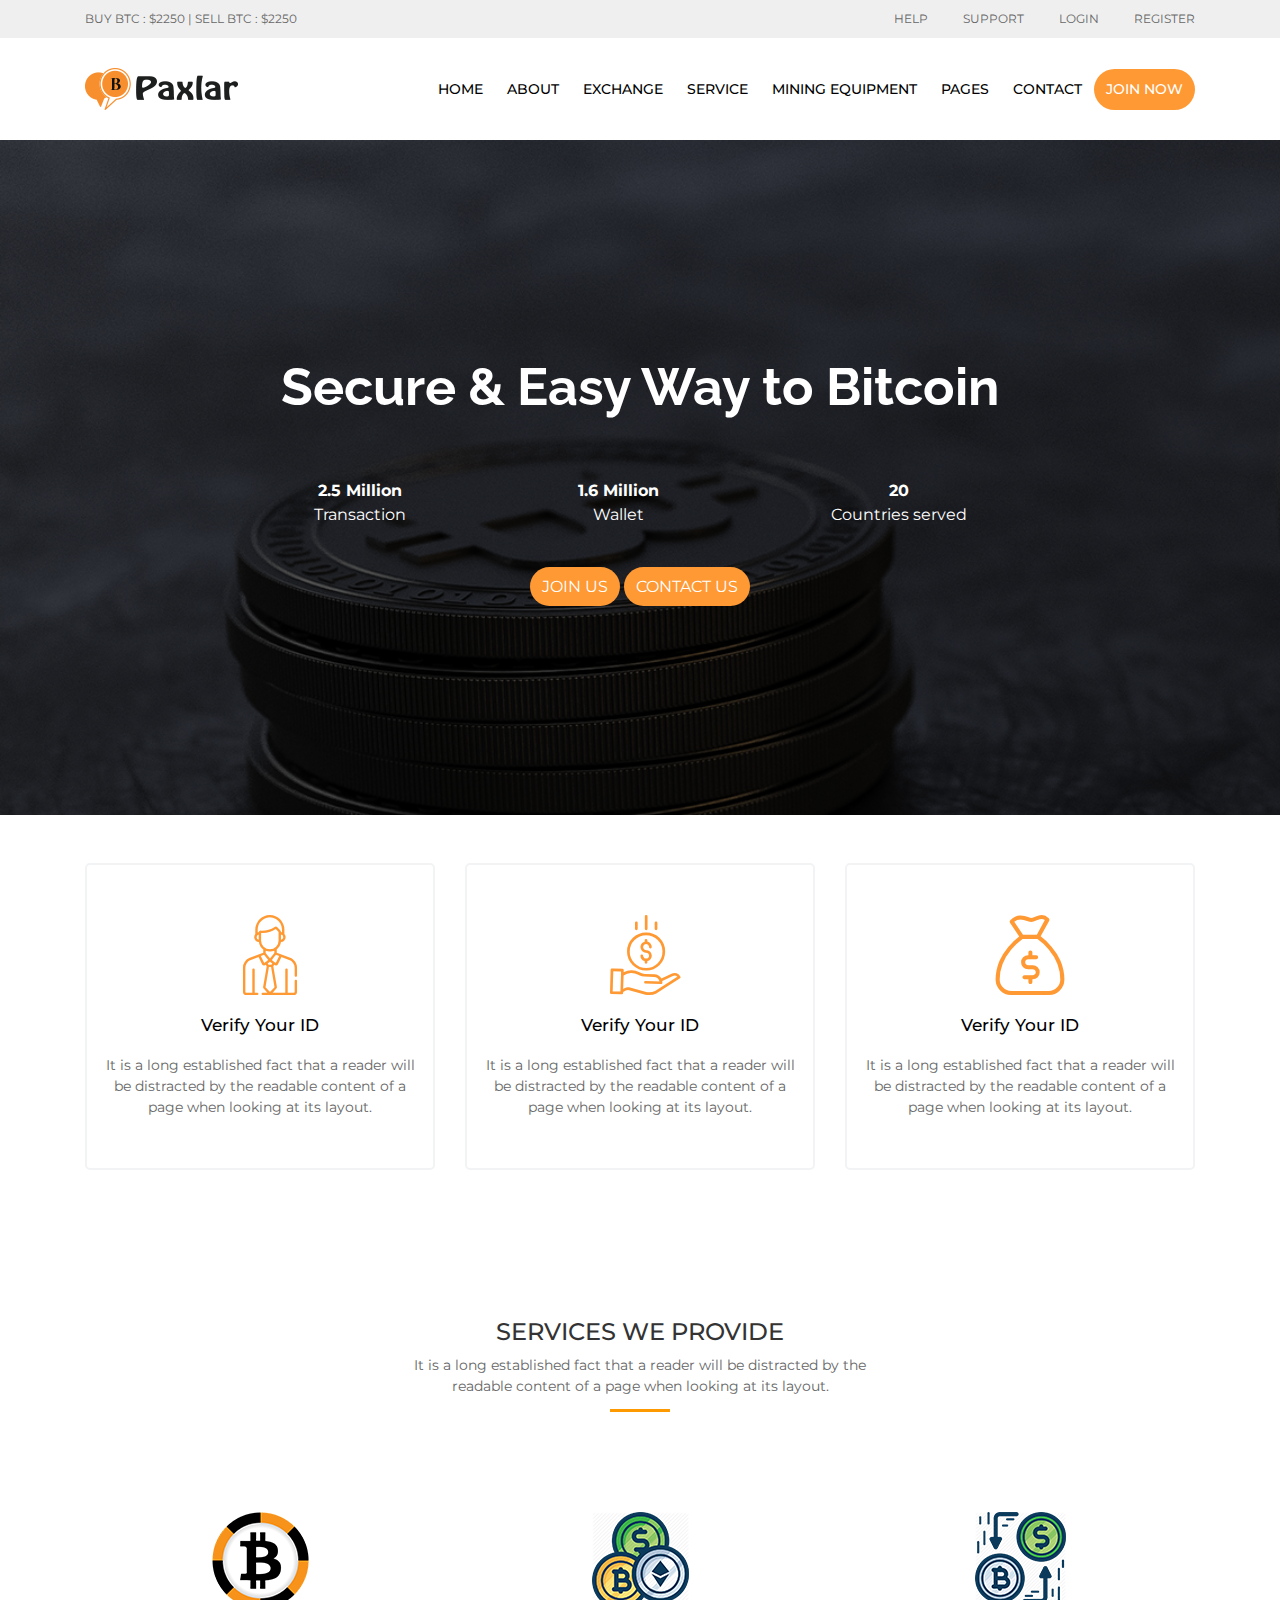
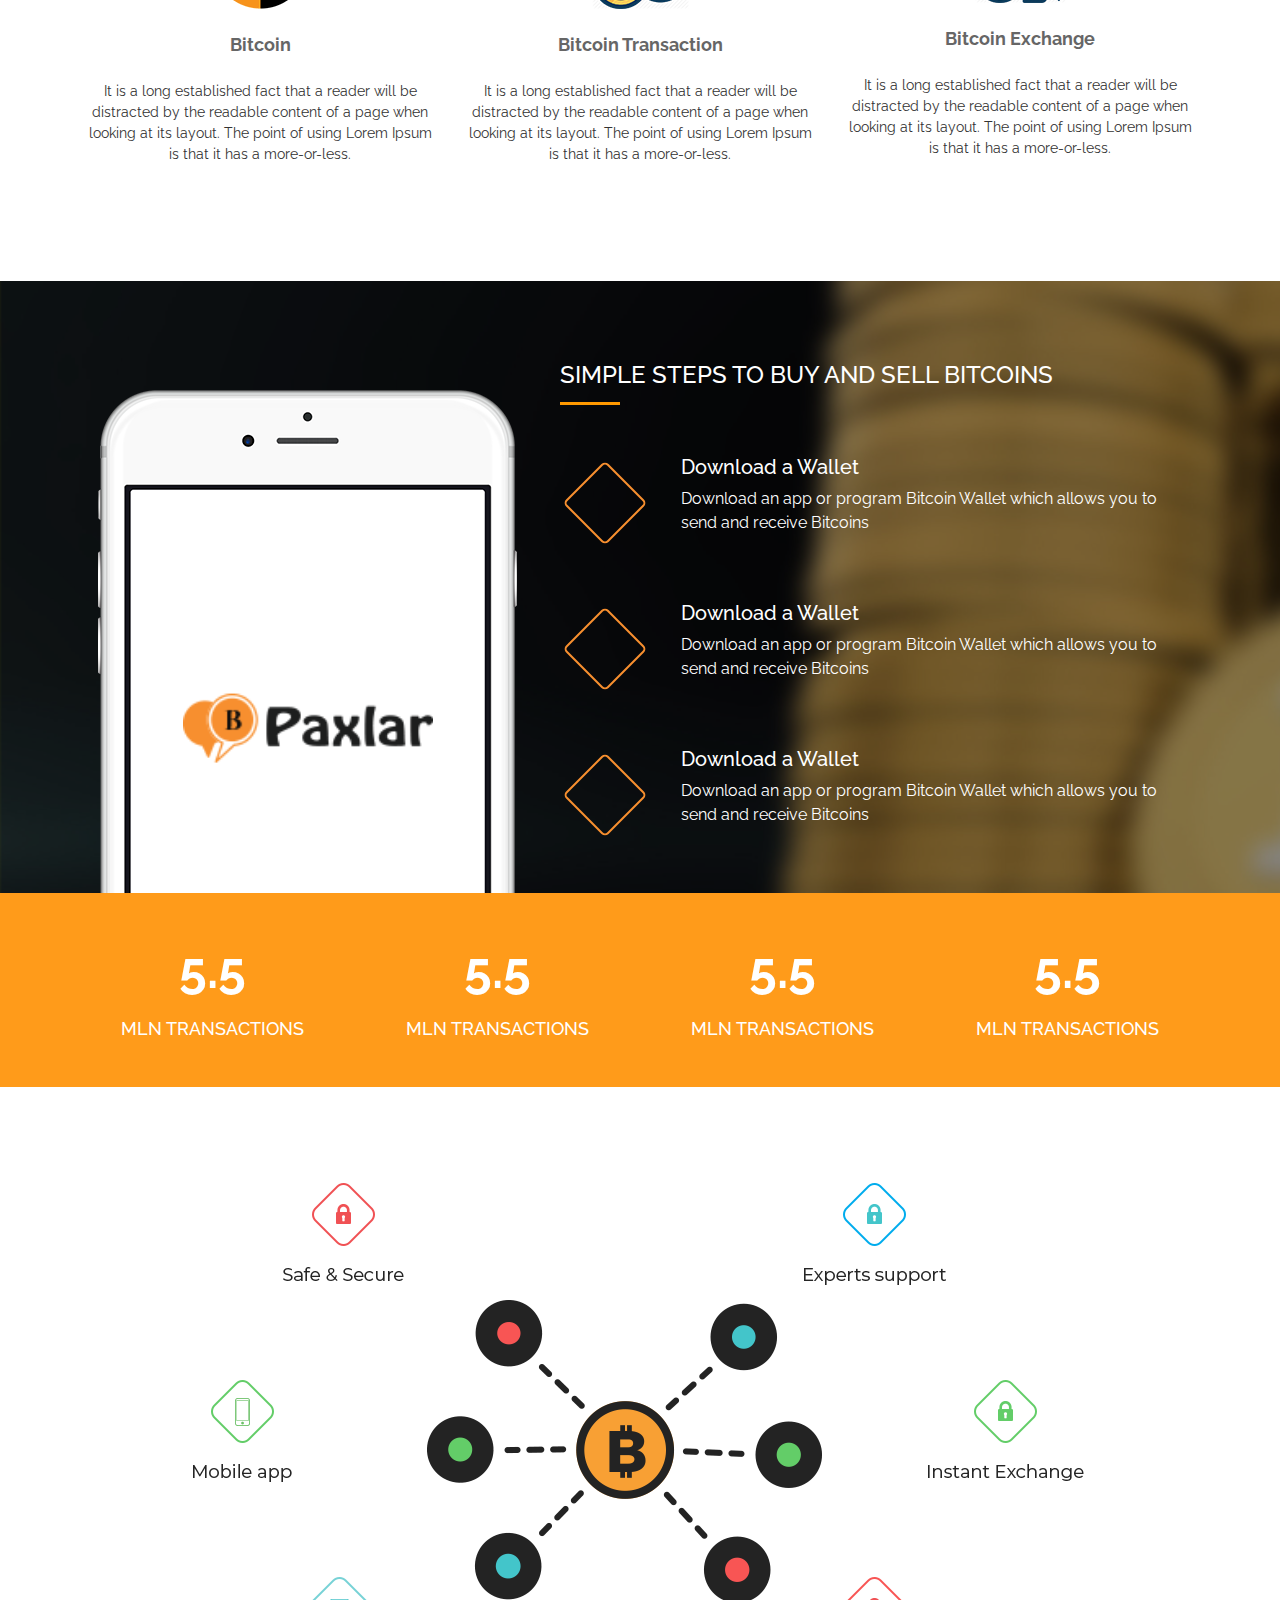
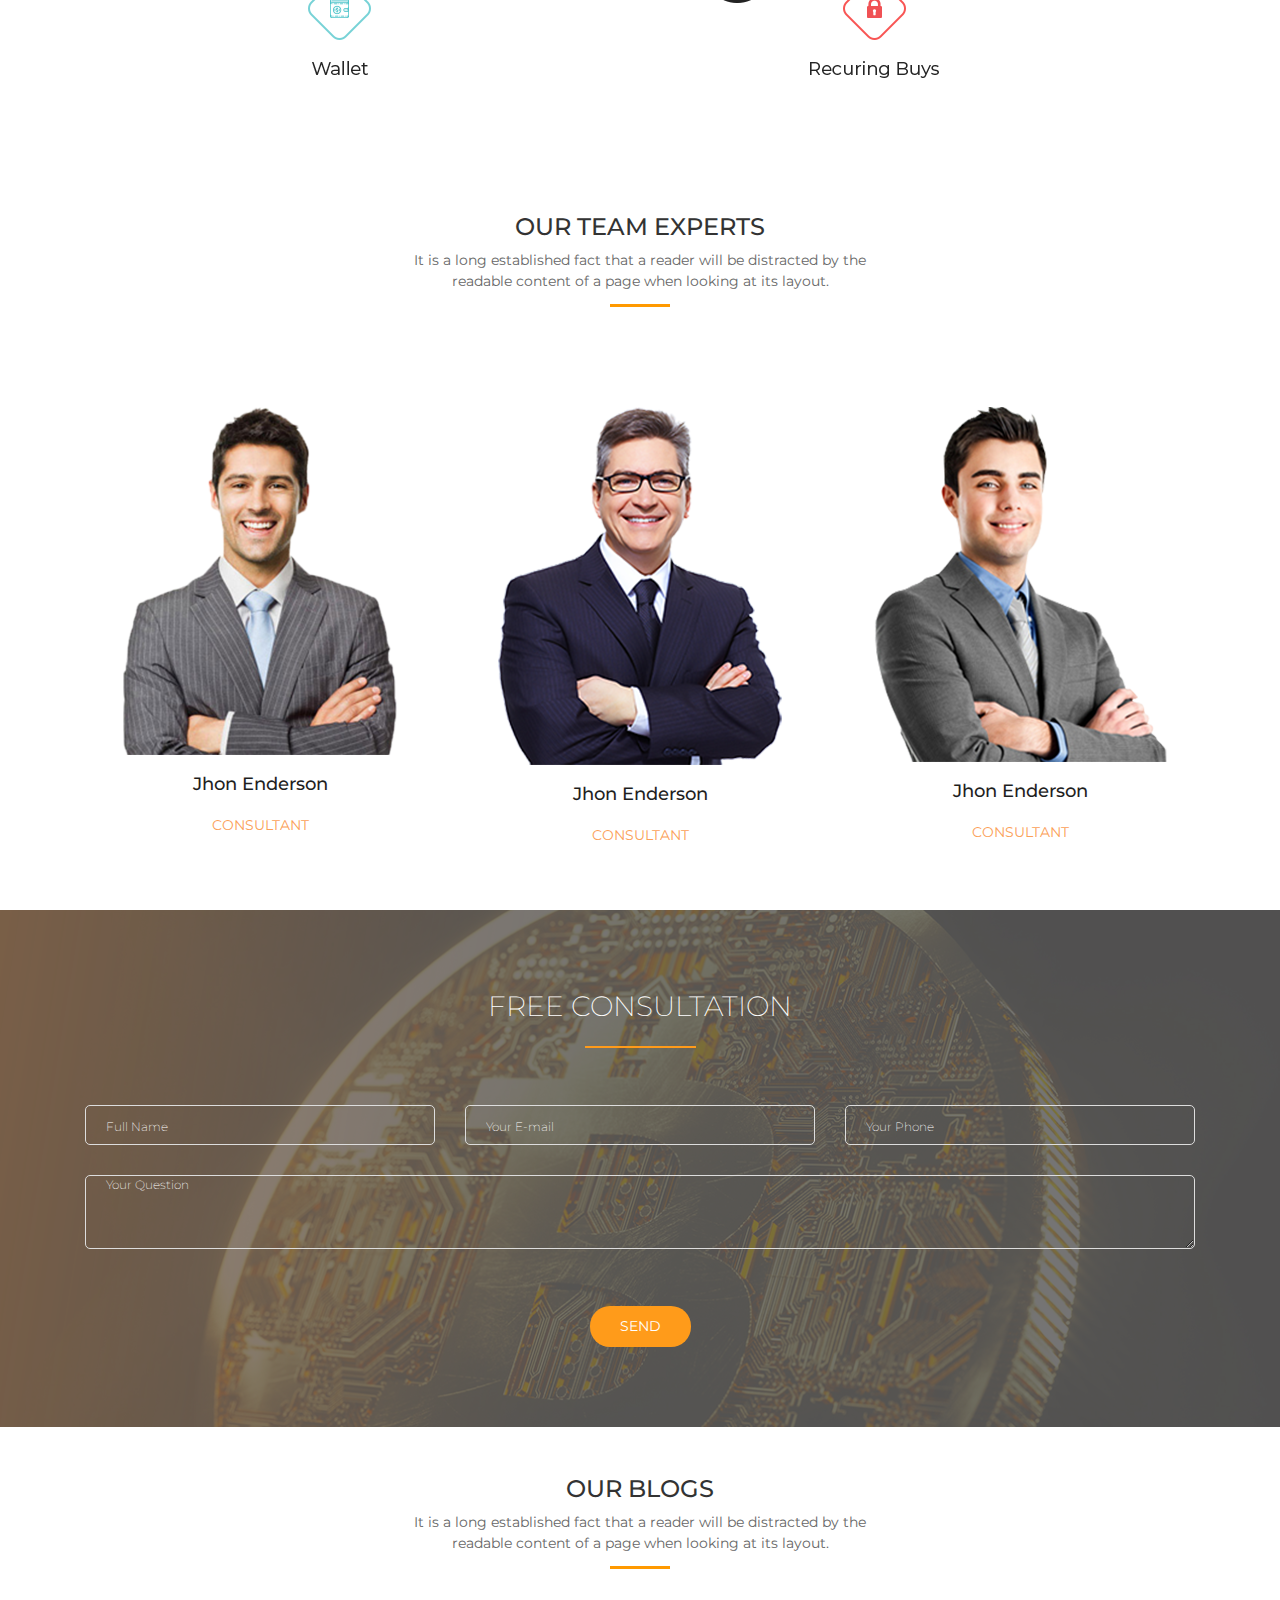
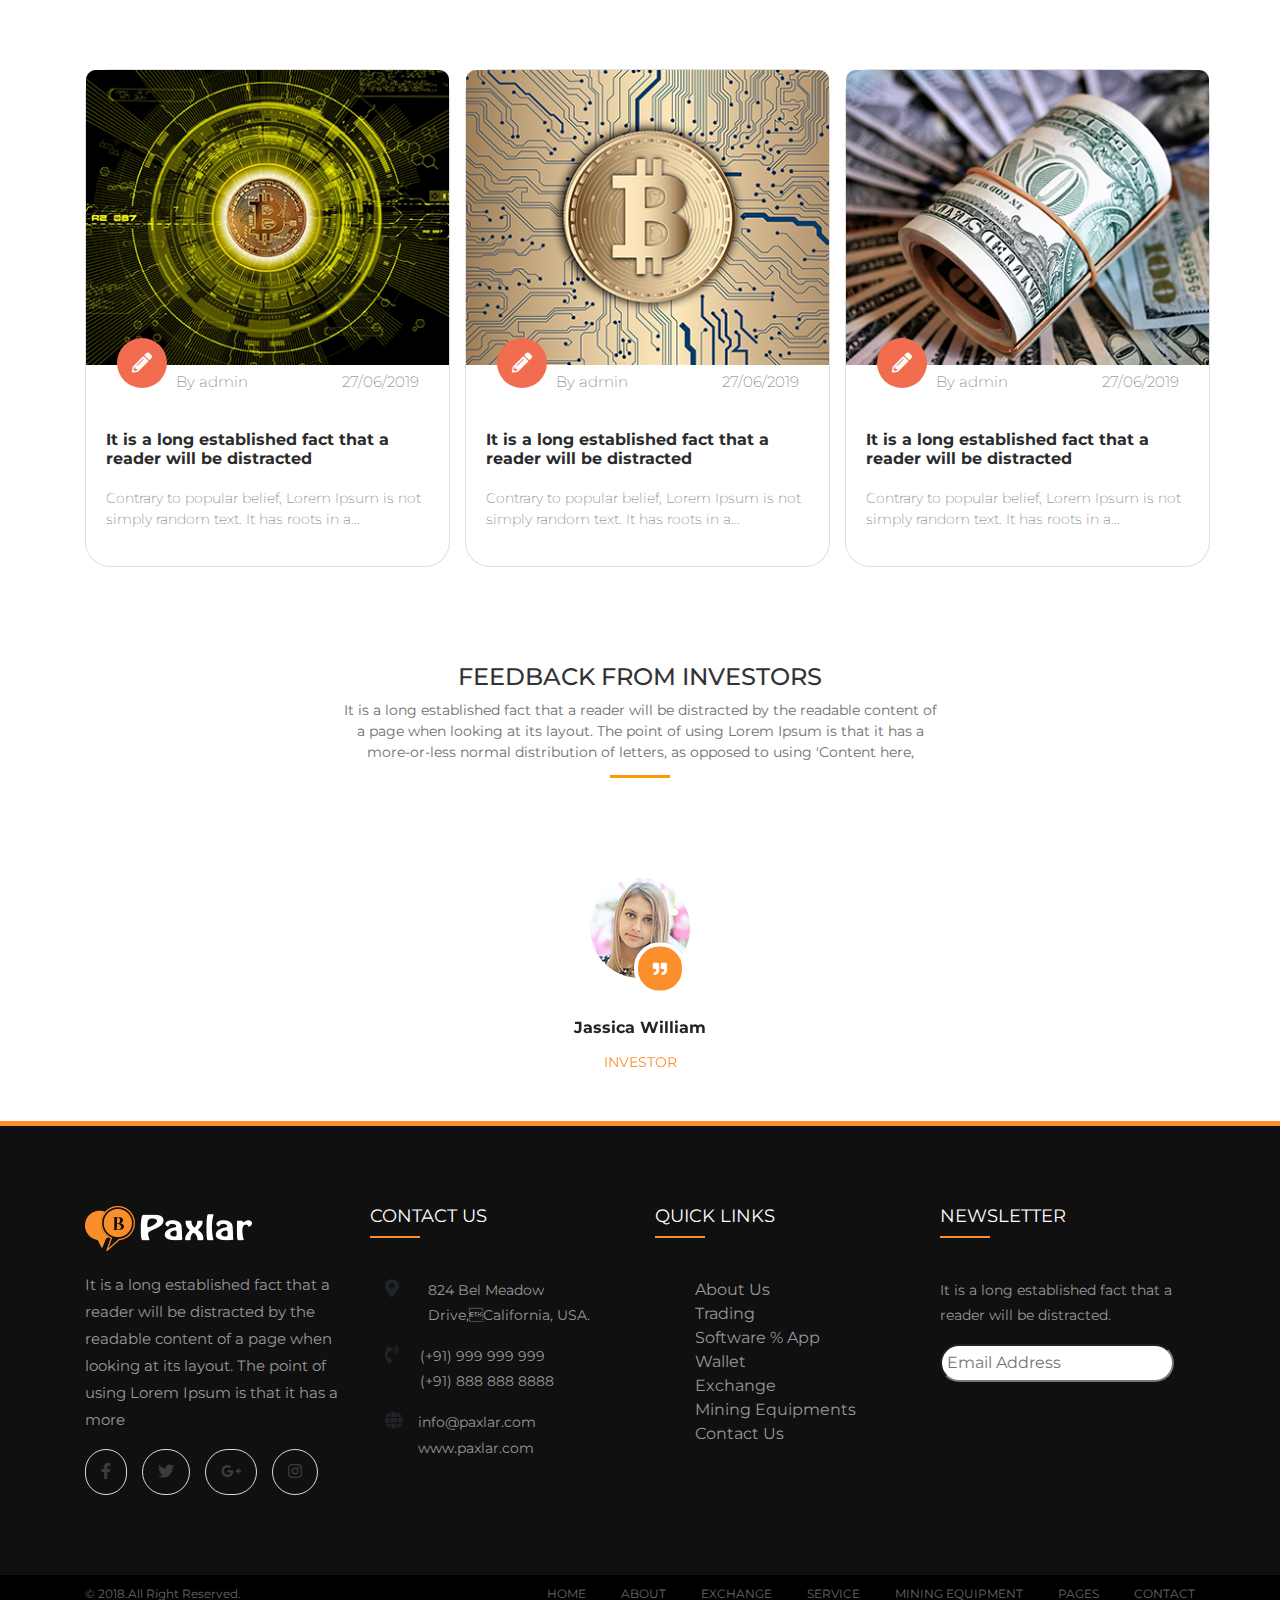
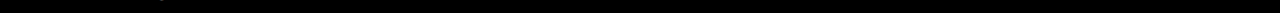
<file: index.html>
<!doctype html>
<html lang="en">
  <head>
    <!-- Required meta tags -->
    <meta charset="utf-8">
    <meta name="viewport" content="width=device-width, initial-scale=1, shrink-to-fit=no">
    <link href="https://fonts.googleapis.com/css?family=Montserrat:300,400,500,700&display=swap" rel="stylesheet">
    <link href="https://fonts.googleapis.com/css?family=Raleway:300,400,600,700,800&display=swap" rel="stylesheet">
    <link rel="stylesheet" href="flaticon/flaticon.css">
    <link rel="stylesheet" href="https://use.fontawesome.com/releases/v5.8.2/css/all.css">
    <!-- Bootstrap CSS -->
    <link rel="stylesheet" href="css/bootstrap.css">
    <link rel="stylesheet" type="text/css" href="css/style.css">
    <link rel="stylesheet" type="text/css" href="css/media.css">
    <title>paxlar</title>
  </head>
  <body>
    <!-- Top header -->
    <section class="top-header">
      <div class="container">
        <div class="row justify-content-between">
          <div class="col-xl-4 col-lg-4 col-md-5 col-sm-6">
            <div class="top-info">
              <p>BUY BTC : $2250 | SELL BTC : $2250</p>
            </div>
          </div>
          <div class="col-xl-5 col-lg-5 col-md-7 col-sm-6">
            <ul class="nav top-menu justify-content-end">
              <li class="nav-item">
                <a href="#" class="nav-link">help</a>
              </li>
              <li class="nav-item">
                <a href="#" class="nav-link">support</a>
              </li>
              <li class="nav-item">
                <a href="#" class="nav-link">login</a>
              </li>
              <li class="nav-item">
                <a href="#" class="nav-link">register</a>
              </li>
            </ul>
          </div>
        </div>
      </div>
    </section>
    <!-- Top header -->
    <nav class="navbar navbar-expand-lg">
      <div class="container">
        <a class="navbar-brand" href="#"><img src="images/logo.png" alt="logo"></a>
        <button class="navbar-toggler" type="button" data-toggle="collapse" data-target="#navbarSupportedContent" aria-controls="navbarSupportedContent" aria-expanded="false" aria-label="Toggle navigation">
        <span></span>
        <span></span>
        <span></span>
        </button>

        <div class="collapse navbar-collapse" id="navbarSupportedContent">
          <ul class="navbar-nav ml-auto">
            <li class="nav-item">
              <a class="nav-link" href="#">home</a>
            </li>
            <li class="nav-item">
              <a class="nav-link" href="#">about</a>
            </li>
            <li class="nav-item">
              <a class="nav-link" href="#">exchange</a>
            </li>
            <li class="nav-item">
              <a class="nav-link" href="#">service</a>
            </li>
            <li class="nav-item">
              <a class="nav-link" href="#">mining equipment</a>
            </li>
            <li class="nav-item">
              <a class="nav-link" href="#">pages</a>
            </li>
            <li class="nav-item">
              <a class="nav-link" href="#">contact</a>
            </li>
            <li class="nav-item">
              <a class="nav-link btn-custom" href="#">Join Now</a>
            </li>
          </ul>
        </div>
      </div>
    </nav>

    <section class="banner-section">
      <div class="container">
        <div class="row justify-content-center align-items-center">
          <div class="col-xl-9">
            <div class="banner-contetnt">
              <h1>Secure & Easy Way to Bitcoin</h1>
              <ul class="nav justify-content-center mb-5 nav-fill">
                <li class="nav-item">
                  <strong>2.5 Million</strong>
                  <span>Transaction</span>
                </li>
                <li class="nav-item">
                  <strong>1.6 Million</strong>
                  <span>Wallet</span>
                </li>
                <li class="nav-item">
                  <strong>20</strong>
                  <span>Countries served</span>
                </li>
              </ul>
              <a href="" class="btn-custom">join us</a>
              <a href="" class="btn-custom">contact us</a>
            </div>
          </div>
        </div>
      </div>
    </section>

    <section class="feature-section my-5">
      <div class="container">
        <div class="row">
          <div class="col-xl">
            <div class="feature border">
              <i class="flaticon-employee"></i>
              <h3>Verify Your ID</h3>
              <p>It is a long established fact that a reader will be distracted by the readable content of a page when looking at its layout.</p>
            </div>
          </div>
          <div class="col-xl">
            <div class="feature border">
              <i class="flaticon-save-money"></i>
              <h3>Verify Your ID</h3>
              <p>It is a long established fact that a reader will be distracted by the readable content of a page when looking at its layout.</p>
            </div>
          </div>
          <div class="col-xl">
            <div class="feature border">
              <i class="flaticon-money-bag"></i>
              <h3>Verify Your ID</h3>
              <p>It is a long established fact that a reader will be distracted by the readable content of a page when looking at its layout.</p>
            </div>
          </div>
        </div>
      </div>
    </section>

    <section class="services-section">
      <div class="container">
        <div class="heading">
          <h2>services we provide</h2>
          <p>It is a long established fact that a reader will be distracted by the readable content of a page when looking at its layout.</p>
        </div>
        <div class="row">
          <div class="col-xl">
            <div class="service">
              <img src="images/bitcoin.png" class="img-fluid">
              <h4>Bitcoin</h4>
              <p>It is a long established fact that a reader will be distracted by the readable content of a page when looking at its layout. The point of using Lorem Ipsum is that it has a more-or-less.</p>
            </div>
          </div>

          <div class="col-xl">
            <div class="service">
              <img src="images/bitcoins.png" class="img-fluid">
              <h4>Bitcoin Transaction</h4>
              <p>It is a long established fact that a reader will be distracted by the readable content of a page when looking at its layout. The point of using Lorem Ipsum is that it has a more-or-less.</p>
            </div>
          </div>

          <div class="col-xl">
            <div class="service">
              <img src="images/bitcoinexchange.png" class="img-fluid">
              <h4>Bitcoin Exchange</h4>
              <p>It is a long established fact that a reader will be distracted by the readable content of a page when looking at its layout. The point of using Lorem Ipsum is that it has a more-or-less.</p>
            </div>
          </div>
        </div>
      </div>
    </section>

    <section class="simple-step-section">
      <div class="container">
        <div class="row align-items-end">
          <div class="col-lg-5 col-md-4">
            <div class="simple-step-img">
              <img src="images/mobile.png" class="img-fluid">
              <img src="images/logo.png" class="img-fluid">
            </div>
          </div>
          <div class="col-lg-7 col-md-8">
            <div class="simple-step-content">
              <h3>simple steps to buy and sell bitcoins</h3>

              <ul class="nav steps">
                <li class="nav-item col-2">
                  <span></span>
                </li>
                <li class="nav-item col-10">
                  <h5>Download a Wallet</h5>
                  <p>Download an app or program Bitcoin Wallet which allows you to send and receive Bitcoins</p>
                </li>
              </ul>

              <ul class="nav steps">
                <li class="nav-item col-2">
                  <span></span>
                </li>
                <li class="nav-item col-10">
                  <h5>Download a Wallet</h5>
                  <p>Download an app or program Bitcoin Wallet which allows you to send and receive Bitcoins</p>
                </li>
              </ul>

              <ul class="nav steps">
                <li class="nav-item col-2">
                  <span></span>
                </li>
                <li class="nav-item col-10">
                  <h5>Download a Wallet</h5>
                  <p>Download an app or program Bitcoin Wallet which allows you to send and receive Bitcoins</p>
                </li>
              </ul>
            </div>
          </div>
        </div>
      </div>

      <div class="transaction-section">
      <div class="container">
        <div class="row">
          <div class="col-xl">
            <div class="transaction-content">
              <strong>5.5</strong>
              <h4>mln transactions</h4>
            </div>
          </div>
          <div class="col-xl">
            <div class="transaction-content">
              <strong>5.5</strong>
              <h4>mln transactions</h4>
            </div>
          </div>
          <div class="col-xl">
            <div class="transaction-content">
              <strong>5.5</strong>
              <h4>mln transactions</h4>
            </div>
          </div>
          <div class="col-xl">
            <div class="transaction-content">
              <strong>5.5</strong>
              <h4>mln transactions</h4>
            </div>
          </div>
        </div>
      </div>
    </div>
    </section>

    <section class="bitcoin-service-section py-5">
    <div class="container">
      <div class="row justify-content-center">
        <div class="col-xl">
          <div class="bitcoin-service-content">
            <div class="bitcoin-logo col-xl">
              <img src="images/infosection.png" class="img-fluid">
            </div>
          </div>
        </div>
      </div>
    </div>
  </section>

  <section class="team-section py-5">
    <div class="container">
        <div class="heading">
          <h2>our team experts</h2>
          <p>It is a long established fact that a reader will be distracted by the readable content of a page when looking at its layout.</p>
          <span></span>
        </div>
        <div class="row justify-content-center">
          <div class="col-xl">
            <div class="team-content">
              <img src="images/team1.png" class="img-fluid">
              <h4>Jhon Enderson</h4>
              <p>consultant</p>
            </div>
          </div>
          <div class="col-xl">
            <div class="team-content">
              <img src="images/team2.png" class="img-fluid">
              <h4>Jhon Enderson</h4>
              <p>consultant</p>
            </div>
          </div>
          <div class="col-xl">
            <div class="team-content">
              <img src="images/team3.png" class="img-fluid">
              <h4>Jhon Enderson</h4>
              <p>consultant</p>
            </div>
          </div>
        </div>
    </div>
  </section>


  <section class="form-section">
    <div class="container">
        <div class="form-heading">
          <h2>free consultation</h2>
          <span></span>
        </div>
        <form>
            <div class="form-content">
              <div class="row justify-content-center">
              <div class="col-xl-4">
                <input type="text" class="" placeholder="Full Name">
              </div>
              <div class="col-xl-4">
                <input type="email" class="" placeholder="Your E-mail">
              </div>
              <div class="col-xl-4">
                <input type="number" class="" placeholder="Your Phone">
              </div>
              <div class="col-xl-12">
                <textarea placeholder="Your Question" rows="3"></textarea>
              </div>
              <a href="#" class="d-inlie-block">send</a>
            </div>
          </div>
        </form>
    </div>
  </section>


  <section class="blog-section py-5">
      <div class="container">
        <div class="heading">
            <h2>our blogs</h2>
            <p>It is a long established fact that a reader will be distracted by the readable content of a page when looking at its layout.</p>
            <span></span>
          </div>
            <div class="row justify-content-center">
              <div class="col-xl pr-0">
                <div class="blog-content">
                  <div class="card">
                    <img src="images/blog1.png" class="card-img-top img-fluid">
                    <div class="card-text">
                      <span><i class="fas fa-pencil-alt"></i></span>
                      <p class="">By admin</p>
                      <p class="">27/06/2019</p>
                    </div>
                    <div class="card-body">
                      <h4>It is a long established fact that a reader 
                      will be distracted</h4>
                      <p>Contrary to popular belief, Lorem Ipsum is not 
                      simply random text. It has roots in a...</p>
                    </div>
                  </div>
                </div>
              </div>
              <div class="col-xl pr-0">
                <div class="blog-content">
                  <div class="card">
                    <img src="images/blog2.png" class="card-img-top img-fluid">
                    <div class="card-text">
                      <span><i class="fas fa-pencil-alt"></i></span>
                      <p class="">By admin</p>
                      <p class="">27/06/2019</p>
                    </div>
                    <div class="card-body">
                      <h4>It is a long established fact that a reader 
                      will be distracted</h4>
                      <p>Contrary to popular belief, Lorem Ipsum is not 
                      simply random text. It has roots in a...</p>
                    </div>
                  </div>
                </div>
              </div>
              <div class="col-xl pr-0">
                <div class="blog-content">
                  <div class="card">
                    <img src="images/blog3.png" class="card-img-top img-fluid">
                    <div class="card-text">
                      <span><i class="fas fa-pencil-alt"></i></span>
                      <p class="">By admin</p>
                      <p class="">27/06/2019</p>
                    </div>
                    <div class="card-body">
                      <h4>It is a long established fact that a reader 
                      will be distracted</h4>
                      <p>Contrary to popular belief, Lorem Ipsum is not 
                      simply random text. It has roots in a...</p>
                    </div>
                  </div>
                </div>
              </div>
            </div>
      </div>
    </section>


    <section class="feedback-section py-5">
    <div class="container">
      <div class="heading">
          <h2>feedback from investors</h2>
          <span class="my-4"></span>
          <p style="max-width: 600px;color:#6e6e6e;">It is a long established fact that a reader will be distracted by the readable content of a page 
          when looking at its layout. The point of using Lorem Ipsum is that it has a more-or-less normal distribution of letters, as opposed to using 'Content here,</p>
      </div>
      <div class="row justify-content-center">
            <div class="justify-content-center">
              <div class="carousel-item active">
                <img src="images/client.png" class="img-fluid d-block m-auto">
                <span class="avator-icon"><i class="fas fa-quote-right"></i></span>
                <h4 class="d-block text-center">Jassica William</h4>
                <span class="d-block text-center">INVESTOR</span>
              </div>
            </div>
        </div>
      </div>
    </div>
  </section>


  <section class="footer-section">
      <div class="container">
        <div class="row">
          <div class="col-xl-3">
            <div class="social-content">
              <img src="images/logofooter.png" class="img-fluid">
              <p>It is a long established fact that a reader will be distracted by the readable content of a page when looking at its layout. The point of using Lorem Ipsum is that it has a more</p>
              <div class="row">
                  <ul class="nav social-icon">
                    <li><i class="fab fa-facebook-f"></i></li>
                    <li><i class="fab fa-twitter"></i></li>
                    <li><i class="fab fa-google-plus-g"></i></li>
                    <li><i class="fab fa-instagram"></i></li>
                  </ul>
              </div>
            </div>
          </div>
          <div class="col-xl-3">
            <div class="social-content">
              <div class="foot-heading">
                <h2>contact us</h2>
              <span></span>
              </div>
              <div class="contact-info">
                <ul class="nav">
                  <li class="nav-item d-flex">
                    <span class="col-2"><i class="fas fa-map-marker-alt"></i></span>
                    <p class="col-10">824 Bel Meadow Drive,California, USA.</p>
                  </li>
                  <li class="nav-item d-flex">
                    <span class="col-2"><i class="fas fa-phone-volume"></i></span>
                    <p class="col-10">(+91) 999 999 999<br>(+91) 888 888 8888</p>
                  </li>
                  <li class="nav-item d-flex">
                    <span class="col-2"><i class="fas fa-globe"></i></span>
                    <p class="col-10">info@paxlar.com<br>www.paxlar.com</p>
                  </li>
                </ul>
              </div>
            </div>
          </div>
          
          <div class="col-xl-3">
            <div class="social-content">
              <div class="foot-heading">
                <h2>QUICK LINKS</h2>
              <span></span>
              </div>
              <div class="color">
                <ul class="">
                  <li class="nav-item d-flex">
                    About Us
                  </li>
                  <li class="nav-item d-flex">
                    Trading
                  </li>
                  <li class="nav-item d-flex">
                    Software % App
                  </li>
                  <li class="nav-item d-flex">
                    Wallet
                  </li>
                  <li class="nav-item d-flex">
                    Exchange
                  </li>
                  <li class="nav-item d-flex">
                    Mining Equipments
                  </li>
                  <li class="nav-item d-flex">
                    Contact Us
                  </li>
                </ul>
              </div>
            </div>
          </div>

          <div class="col-xl-3">
            <div class="social-content">
              <div class="foot-heading">
                <h2>NEWSLETTER</h2>
              <span></span>
              </div>
              <div class="contact-info">
                <p>It is a long established fact that a reader will be distracted.</p>
                <input type="text" class="" placeholder="Email Address">
              </div>
            </div>
          </div>
        </div>
      </div>
    </section>

    <section class="last-footer">
          <div class="container">
            <div class="row justify-content-between">
              <div class="col-xl-4 col-lg-4 col-md-5 col-sm-6">
                <div class="top-info">
                  <p>© 2018.All Right Reserved.</p>
                </div>
              </div>
              <div class="col-xl-8 col-lg-8 col-md-7 col-sm-6">
                <ul class="nav top-menu justify-content-end">
                  <li class="nav-item">
                    <a class="nav-link" href="#">home</a>
                  </li>
                  <li class="nav-item">
                    <a class="nav-link" href="#">about</a>
                  </li>
                  <li class="nav-item">
                    <a class="nav-link" href="#">exchange</a>
                  </li>
                  <li class="nav-item">
                    <a class="nav-link" href="#">service</a>
                  </li>
                  <li class="nav-item">
                    <a class="nav-link" href="#">mining equipment</a>
                  </li>
                  <li class="nav-item">
                    <a class="nav-link" href="#">pages</a>
                  </li>
                  <li class="nav-item">
                    <a class="nav-link" href="#">contact</a>
                  </li>
                </ul>
              </div>
            </div>
          </div>
        </section>
    <!-- Optional JavaScript -->
    <!-- jQuery first, then Popper.js, then Bootstrap JS -->
    <script src="https://code.jquery.com/jquery-3.3.1.slim.min.js"></script>
    <script src="js/bootstrap.min.js"></script>
  </body>
</html>
</file>
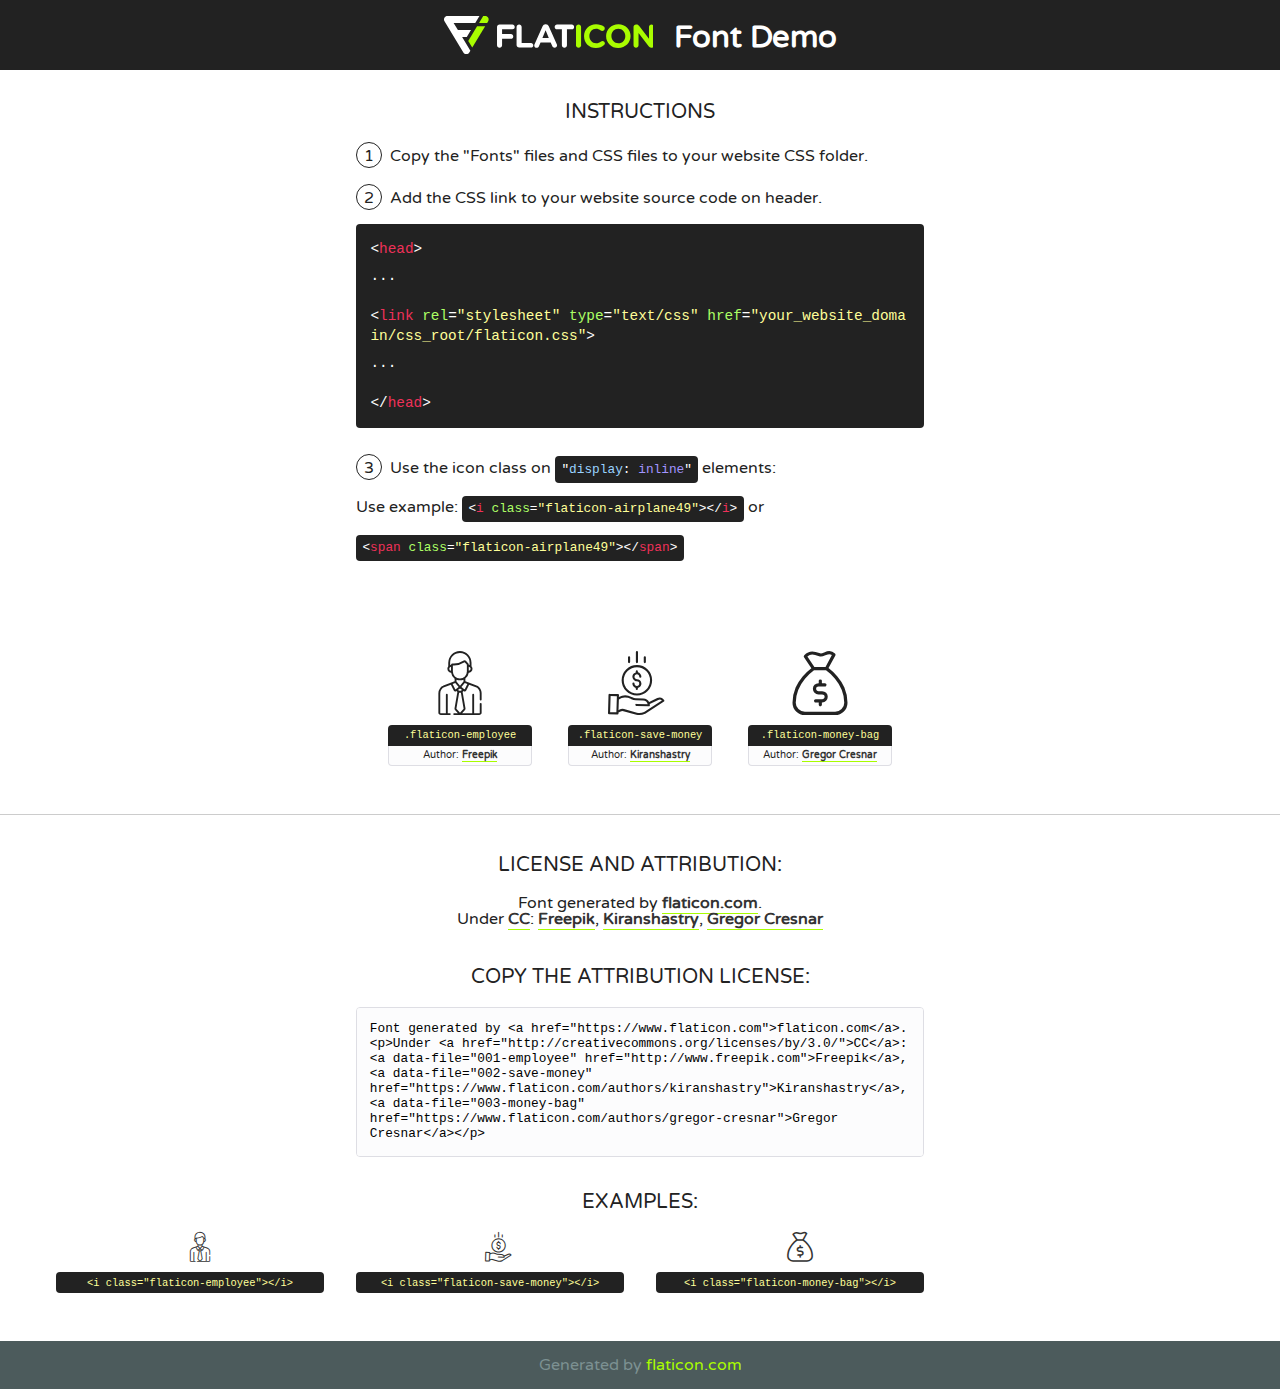
<file: flaticon/flaticon.html>
<!DOCTYPE html>
<!--
  Flaticon icon font: Flaticon
  Creation date: 25/06/2019 15:58
-->
<html>
<!DOCTYPE html>
<html>

<head>
    <title>Flaticon WebFont</title>
    <link href="http://fonts.googleapis.com/css?family=Varela+Round" rel="stylesheet" type="text/css" />
    <link rel="stylesheet" type="text/css" href="flaticon.css">
    <meta charset="UTF-8">
    <style>
    html, body, div, span, applet, object, iframe,
    h1, h2, h3, h4, h5, h6, p, blockquote, pre,
    a, abbr, acronym, address, big, cite, code,
    del, dfn, em, img, ins, kbd, q, s, samp,
    small, strike, strong, sub, sup, tt, var,
    b, u, i, center,
    dl, dt, dd, ol, ul, li,
    fieldset, form, label, legend,
    table, caption, tbody, tfoot, thead, tr, th, td,
    article, aside, canvas, details, embed, 
    figure, figcaption, footer, header, hgroup, 
    menu, nav, output, ruby, section, summary,
    time, mark, audio, video {
        margin: 0;
        padding: 0;
        border: 0;
        font-size: 100%;
        font: inherit;
        vertical-align: baseline;
    }
    /* HTML5 display-role reset for older browsers */
    article, aside, details, figcaption, figure, 
    footer, header, hgroup, menu, nav, section {
        display: block;
    }
    body {
        line-height: 1;
    }
    ol, ul {
        list-style: none;
    }
    blockquote, q {
        quotes: none;
    }
    blockquote:before, blockquote:after,
    q:before, q:after {
        content: '';
        content: none;
    }
    table {
        border-collapse: collapse;
        border-spacing: 0;
    }
    body {
        font-family: 'Varela Round', Helvetica, Arial, sans-serif;
        font-size: 16px;
        color: #222;
    }
    a {
        color: #333;
        border-bottom: 1px solid #a9fd00;
        font-weight: bold;
        text-decoration: none;
    }
    * {
        -moz-box-sizing: border-box;
        -webkit-box-sizing: border-box;
        box-sizing: border-box;
        margin: 0;
        padding: 0;
    }
    [class^="flaticon-"]:before, [class*=" flaticon-"]:before, [class^="flaticon-"]:after, [class*=" flaticon-"]:after {
        font-family: Flaticon;
        font-size: 30px;
        font-style: normal;
        margin-left: 20px;
        color: #333;
    }
    .wrapper {
        max-width: 600px;
        margin: auto;
        padding: 0 1em;
    }
    .title {
        font-size: 1.25em;
        text-align: center;
        margin-bottom: 1em;
        text-transform: uppercase;
    }
    header {
        text-align: center;
        background-color: #222;
        color: #fff;
        padding: 1em;
    }
    header .logo {
        width: 210px;
        height: 38px;
        display: inline-block;
        vertical-align: middle;
        margin-right: 1em;
        border: none;
    }
    header strong {
        font-size: 1.95em;
        font-weight: bold;
        vertical-align: middle;
        margin-top: 5px;
        display: inline-block;
    }
    .demo {
        margin: 2em auto;
        line-height: 1.25em;
    }
    .demo ul li {
        margin-bottom: 1em;
    }
    .demo ul li .num {
        color: #222;
        border-radius: 20px;
        display: inline-block;
        width: 26px;
        padding: 3px;
        height: 26px;
        text-align: center;
        margin-right: 0.5em;
        border: 1px solid #222;
    }
    .demo ul li code {
        background-color: #222;
        border-radius: 4px;
        padding: 0.25em 0.5em;
        display: inline-block;
        color: #fff;
        font-family: Consolas,Monaco,Lucida Console,Liberation Mono,DejaVu Sans Mono,Bitstream Vera Sans Mono,Courier New, monospace;
        font-weight: lighter;
        margin-top: 1em;
        font-size: 0.8em;
        word-break: break-all;
    }
    .demo ul li code.big {
        padding: 1em;
        font-size: 0.9em;
    }
    .demo ul li code .red {
        color: #EF3159;
    }
    .demo ul li code .green {
        color: #ACFF65;
    }
    .demo ul li code .yellow {
        color: #FFFF99;
    }
    .demo ul li code .blue {
        color: #99D3FF;
    }
    .demo ul li code .purple {
        color: #A295FF;
    }
    .demo ul li code .dots {
        margin-top: 0.5em;
        display: block;
    }
    #glyphs {
        border-bottom: 1px solid #ccc;
        padding: 2em 0;
        text-align: center;
    }
    .glyph {
        display: inline-block;
        width: 9em;
        margin: 1em;
        text-align: center;
        vertical-align: top;
        background: #FFF;
    }
    .glyph .glyph-icon {
        padding: 10px;
        display: block;
        font-family:"Flaticon";
        font-size: 64px;
        line-height: 1;
    }
    .glyph .glyph-icon:before {
        font-size: 64px;
        color: #222;
        margin-left: 0;
    }
    .class-name {
        font-size: 0.65em;
        background-color: #222;
        color: #fff;
        border-radius: 4px 4px 0 0;
        padding: 0.5em;
        color: #FFFF99;
        font-family: Consolas,Monaco,Lucida Console,Liberation Mono,DejaVu Sans Mono,Bitstream Vera Sans Mono,Courier New, monospace;
    }
    .author-name {
        font-size: 0.6em;
        background-color: #fcfcfd;
        border: 1px solid #DEDEE4;
        border-top: 0;
        border-radius: 0 0 4px 4px;
        padding: 0.5em;
    }
    .class-name:last-child {
        font-size: 10px;
        color:#888;
    }
    .class-name:last-child a {
        font-size: 10px;
        color:#555;
    }
    .class-name:last-child a:hover {
        color:#a9fd00;
    }
    .glyph > input {
        display: block;
        width: 100px;
        margin: 5px auto;
        text-align: center;
        font-size: 12px;
        cursor: text;
    }
    .glyph > input.icon-input {
        font-family:"Flaticon";
        font-size: 16px;
        margin-bottom: 10px;
    }
    .attribution .title {
        margin-top: 2em;
    }
    .attribution textarea {
        background-color: #fcfcfd;
        padding: 1em;
        border: none;
        box-shadow: none;
        border: 1px solid #DEDEE4;
        border-radius: 4px;
        resize: none;
        width: 100%;
        height: 150px;
        font-size: 0.8em;
        font-family: Consolas,Monaco,Lucida Console,Liberation Mono,DejaVu Sans Mono,Bitstream Vera Sans Mono,Courier New, monospace;
        -webkit-appearance: none;
    }
    .iconsuse {
        margin: 2em auto;
        text-align: center;
        max-width: 1200px;
    }
    .iconsuse:after {
        content: '';
        display: table;
        clear: both;
    }
    .iconsuse .image {
        float: left;
        width: 25%;
        padding: 0 1em;
    }
    .iconsuse .image p {
        margin-bottom: 1em;
    }
    .iconsuse .image span {
        display: block;
        font-size: 0.65em;
        background-color: #222;
        color: #fff;
        border-radius: 4px;
        padding: 0.5em;
        color: #FFFF99;
        margin-top: 1em;
        font-family: Consolas,Monaco,Lucida Console,Liberation Mono,DejaVu Sans Mono,Bitstream Vera Sans Mono,Courier New, monospace;
    }
    #footer {
        text-align: center;
        background-color: #4C5B5C;
        color: #7c9192;
        padding: 1em;
    }
    #footer a {
        border: none;
        color: #a9fd00;
        font-weight: normal;
    }
    @media (max-width: 960px) {
        .iconsuse .image {
            width: 50%;
        }
    }
    @media (max-width: 560px) {
        .iconsuse .image {
            width: 100%;
        }
    }
    </style>
</head>

<body class="characters-off">

    <header>
        <a href="https://www.flaticon.com" target="_blank" class="logo">
            <svg version="1.1" xmlns="http://www.w3.org/2000/svg" xmlns:xlink="http://www.w3.org/1999/xlink" xmlns:a="http://ns.adobe.com/AdobeSVGViewerExtensions/3.0/" viewBox="0 0 560.875 102.036" enable-background="new 0 0 560.875 102.036" xml:space="preserve">
                <defs>
                </defs>
                <g>
                    <g class="letters">
                        <path fill="#ffffff" d="M141.596,29.675c0-3.777,2.985-6.767,6.764-6.767h34.438c3.426,0,6.15,2.728,6.15,6.15
                        c0,3.43-2.724,6.149-6.15,6.149h-27.674v13.091h23.719c3.429,0,6.151,2.724,6.151,6.15c0,3.43-2.723,6.149-6.151,6.149h-23.719
                        v17.574c0,3.773-2.986,6.761-6.764,6.761c-3.779,0-6.764-2.989-6.764-6.761V29.675z"></path>
                        <path fill="#ffffff" d="M193.844,29.149c0-3.781,2.985-6.767,6.764-6.767c3.776,0,6.763,2.985,6.763,6.767v42.957h25.039
                        c3.426,0,6.149,2.726,6.149,6.153c0,3.425-2.723,6.15-6.149,6.15h-31.802c-3.779,0-6.764-2.986-6.764-6.768V29.149z"></path>
                        <path fill="#ffffff" d="M241.891,75.71l21.438-48.407c1.492-3.341,4.215-5.357,7.906-5.357h0.792
                        c3.686,0,6.323,2.017,7.815,5.357l21.439,48.407c0.436,0.967,0.701,1.845,0.701,2.723c0,3.602-2.809,6.501-6.414,6.501
                        c-3.161,0-5.269-1.845-6.499-4.655l-4.132-9.661h-27.059l-4.301,10.102c-1.144,2.631-3.426,4.214-6.237,4.214
                        c-3.517,0-6.24-2.81-6.24-6.325C241.1,77.64,241.451,76.677,241.891,75.71z M279.932,58.666l-8.521-20.297l-8.526,20.297H279.932
                        z"></path>
                        <path fill="#ffffff" d="M314.864,35.387H301.86c-3.429,0-6.239-2.813-6.239-6.238c0-3.429,2.811-6.24,6.239-6.24h39.533
                        c3.426,0,6.237,2.811,6.237,6.24c0,3.425-2.811,6.238-6.237,6.238h-13.001v42.785c0,3.773-2.99,6.761-6.764,6.761
                        c-3.779,0-6.764-2.989-6.764-6.761V35.387z"></path>
                        <path fill="#A9FD00" d="M352.615,29.149c0-3.781,2.985-6.767,6.767-6.767c3.774,0,6.761,2.985,6.761,6.767v49.024
                        c0,3.773-2.987,6.761-6.761,6.761c-3.781,0-6.767-2.989-6.767-6.761V29.149z"></path>
                        <path fill="#A9FD00" d="M374.132,53.836v-0.179c0-17.481,13.178-31.801,32.065-31.801c9.22,0,15.459,2.458,20.557,6.238
                        c1.402,1.054,2.637,2.985,2.637,5.357c0,3.692-2.985,6.59-6.681,6.59c-1.845,0-3.071-0.702-4.044-1.319
                        c-3.776-2.813-7.729-4.393-12.562-4.393c-10.364,0-17.831,8.611-17.831,19.154v0.173c0,10.542,7.291,19.329,17.831,19.329
                        c5.715,0,9.492-1.756,13.359-4.834c1.049-0.874,2.458-1.491,4.039-1.491c3.429,0,6.325,2.813,6.325,6.236
                        c0,2.106-1.056,3.78-2.282,4.834c-5.539,4.834-12.036,7.733-21.878,7.733C387.572,85.464,374.132,71.493,374.132,53.836z"></path>
                        <path fill="#A9FD00" d="M433.009,53.836v-0.179c0-17.481,13.79-31.801,32.766-31.801c18.981,0,32.592,14.143,32.592,31.628v0.173
                        c0,17.483-13.785,31.807-32.769,31.807C446.625,85.464,433.009,71.32,433.009,53.836z M484.224,53.836v-0.179
                        c0-10.539-7.725-19.326-18.626-19.326c-10.893,0-18.449,8.611-18.449,19.154v0.173c0,10.542,7.73,19.329,18.626,19.329
                        C476.676,72.986,484.224,64.378,484.224,53.836z"></path>
                        <path fill="#A9FD00" d="M506.233,29.321c0-3.774,2.99-6.763,6.767-6.763h1.401c3.252,0,5.183,1.583,7.029,3.953l26.093,34.265
                        V29.059c0-3.692,2.99-6.677,6.681-6.677c3.683,0,6.671,2.985,6.671,6.677v48.934c0,3.78-2.987,6.765-6.764,6.765h-0.436
                        c-3.257,0-5.188-1.581-7.034-3.953l-27.056-35.492v32.944c0,3.687-2.985,6.676-6.678,6.676c-3.683,0-6.673-2.989-6.673-6.676
                        V29.321z"></path>
                    </g>
                    <g class="insignia">
                        <path fill="#ffffff" d="M48.372,56.137h12.517l11.156-18.537H37.186L25.688,18.539h57.825L94.668,0H9.271
                        C5.925,0,2.842,1.801,1.198,4.716c-1.644,2.907-1.593,6.482,0.134,9.343l50.38,83.501c1.678,2.781,4.689,4.476,7.938,4.476
                        c3.246,0,6.257-1.695,7.935-4.476l2.898-4.804L48.372,56.137z"></path>
                        <g class="i">
                            <path fill="#A9FD00" d="M93.575,18.539h0.031v0.004l21.652,0.004l2.705-4.488c1.727-2.861,1.778-6.436,0.133-9.343
                            C116.454,1.801,113.371,0,110.026,0h-5.294L93.575,18.539z"></path>
                            <polygon fill="#A9FD00" points="88.291,27.356 64.725,66.486 75.519,84.404 109.942,27.356"></polygon>
                        </g>
                    </g>
                </g>
            </svg>
        </a>
        <strong>Font Demo</strong>
    </header>


    <section class="demo wrapper">

        <p class="title">Instructions</p>

        <ul>
            <li>
                <span class="num">1</span>Copy the "Fonts" files and CSS files to your website CSS folder.
            </li>
            <li>
                <span class="num">2</span>Add the CSS link to your website source code on header.
                <code class="big">
                    &lt;<span class="red">head</span>&gt;
                    <br/><span class="dots">...</span>
                    <br/>&lt;<span class="red">link</span> <span class="green">rel</span>=<span class="yellow">"stylesheet"</span> <span class="green">type</span>=<span class="yellow">"text/css"</span> <span class="green">href</span>=<span class="yellow">"your_website_domain/css_root/flaticon.css"</span>&gt;
                    <br/><span class="dots">...</span>
                    <br/>&lt;/<span class="red">head</span>&gt;
                </code>
            </li>

            <li>
                <p>
                    <span class="num">3</span>Use the icon class on <code>"<span class="blue">display</span>:<span class="purple"> inline</span>"</code> elements:
                    <br />
                    Use example: <code>&lt;<span class="red">i</span> <span class="green">class</span>=<span class="yellow">&quot;flaticon-airplane49&quot;</span>&gt;&lt;/<span class="red">i</span>&gt;</code> or <code>&lt;<span class="red">span</span> <span class="green">class</span>=<span class="yellow">&quot;flaticon-airplane49&quot;</span>&gt;&lt;/<span class="red">span</span>&gt;</code>
            </li>
        </ul>

    </section>




   <section id="glyphs">          
    
      
        <div class="glyph"><div class="glyph-icon flaticon-employee"></div>
            <div class="class-name">.flaticon-employee</div>
            <div class="author-name">Author: <a data-file="001-employee" href="http://www.freepik.com">Freepik</a> </div> 
        </div>        
        
        <div class="glyph"><div class="glyph-icon flaticon-save-money"></div>
            <div class="class-name">.flaticon-save-money</div>
            <div class="author-name">Author: <a data-file="002-save-money" href="https://www.flaticon.com/authors/kiranshastry">Kiranshastry</a> </div> 
        </div>        
        
        <div class="glyph"><div class="glyph-icon flaticon-money-bag"></div>
            <div class="class-name">.flaticon-money-bag</div>
            <div class="author-name">Author: <a data-file="003-money-bag" href="https://www.flaticon.com/authors/gregor-cresnar">Gregor Cresnar</a> </div> 
        </div>        
        

    </section>



    <section class="attribution wrapper"   style="text-align:center;">

      <div class="title">License and attribution:</div><div class="attrDiv">Font generated by <a href="https://www.flaticon.com">flaticon.com</a>. <div><p>Under <a href="http://creativecommons.org/licenses/by/3.0/">CC</a>: <a data-file="001-employee" href="http://www.freepik.com">Freepik</a>, <a data-file="002-save-money" href="https://www.flaticon.com/authors/kiranshastry">Kiranshastry</a>, <a data-file="003-money-bag" href="https://www.flaticon.com/authors/gregor-cresnar">Gregor Cresnar</a></p>  </div>
      </div>
      <div class="title">Copy the Attribution License:</div>

    <textarea onclick="this.focus();this.select();">Font generated by &lt;a href=&quot;https://www.flaticon.com&quot;&gt;flaticon.com&lt;/a&gt;. <p>Under <a href="http://creativecommons.org/licenses/by/3.0/">CC</a>: <a data-file="001-employee" href="http://www.freepik.com">Freepik</a>, <a data-file="002-save-money" href="https://www.flaticon.com/authors/kiranshastry">Kiranshastry</a>, <a data-file="003-money-bag" href="https://www.flaticon.com/authors/gregor-cresnar">Gregor Cresnar</a></p>  
     </textarea>

    </section>

    <section class="iconsuse">

          <div class="title">Examples:</div>            
             
            <div class="image">
                <p>
                    <i class="glyph-icon flaticon-employee"></i> 
                    <span>&lt;i class=&quot;flaticon-employee&quot;&gt;&lt;/i&gt;</span>
                </p>
            </div>
            
            <div class="image">
                <p>
                    <i class="glyph-icon flaticon-save-money"></i> 
                    <span>&lt;i class=&quot;flaticon-save-money&quot;&gt;&lt;/i&gt;</span>
                </p>
            </div>
            
            <div class="image">
                <p>
                    <i class="glyph-icon flaticon-money-bag"></i> 
                    <span>&lt;i class=&quot;flaticon-money-bag&quot;&gt;&lt;/i&gt;</span>
                </p>
            </div>
                       
        </div>
                            
    </section>

<div id="footer">
    <div>Generated by <a href="https://www.flaticon.com">flaticon.com</a>
    </div>
</div>



</body>
</html>
</file>
<file: flaticon/flaticon.css>
/*
  	Flaticon icon font: Flaticon
  	Creation date: 25/06/2019 15:58
  	*/

@font-face {
  font-family: "Flaticon";
  src: url("./Flaticon.eot");
  src: url("./Flaticon.eot?#iefix") format("embedded-opentype"),
       url("./Flaticon.woff2") format("woff2"),
       url("./Flaticon.woff") format("woff"),
       url("./Flaticon.ttf") format("truetype"),
       url("./Flaticon.svg#Flaticon") format("svg");
  font-weight: normal;
  font-style: normal;
}

@media screen and (-webkit-min-device-pixel-ratio:0) {
  @font-face {
    font-family: "Flaticon";
    src: url("./Flaticon.svg#Flaticon") format("svg");
  }
}

[class^="flaticon-"]:before, [class*=" flaticon-"]:before,
[class^="flaticon-"]:after, [class*=" flaticon-"]:after {   
  font-family: Flaticon;
        font-size: 20px;
font-style: normal;
margin-left: 20px;
}

.flaticon-employee:before { content: "\f100"; }
.flaticon-save-money:before { content: "\f101"; }
.flaticon-money-bag:before { content: "\f102"; }
</file>
<file: css/style.css>
body{
	font-family: 'Montserrat', sans-serif;
}
.top-header{
	background-color: #efefef;
	padding: 10px 0;
}
.top-info{}
.top-info p{
    font-size: 12px;
    color: #666666;
    font-weight: 400;
    margin: 0;
}
.top-menu{
    justify-content: flex-end;
}
.top-menu li{
    margin-left: 35px;
}
.top-menu li a{
    color: #666666;
    font-size: 12px;
    text-transform: uppercase;
    padding: 0;
}
.top-menu li a:hover{}

.navbar-nav .nav-link {
    padding-right: 0;
    padding-left: 0;
    color: #000;
    text-transform: uppercase;
    font-size: 14px;
    font-weight: 500;
    padding-left: 12px !important;
    padding-right: 12px !important;
    padding-bottom: 10px;
    padding-top: 10px;
    border-radius: 30px;
    transition: all 0.4s ease-in-out;
}
.navbar-nav .nav-link:hover{
	background: #ff9933;
    color: #fff !important;
}
.btn-custom{
	background: #ff9933;
    color: #fff !important;
    padding-left: 12px !important;
    padding-right: 12px !important;
    padding-bottom: 10px;
    padding-top: 10px;
    border-radius: 30px;
    text-transform: uppercase;
}
.navbar {
    padding: 25px 1rem;
}
.navbar-toggler{
	padding: 0;
	height: 38px;
	width: 50px;
    font-size: 1.25rem;
    line-height: 1;
    background-color: transparent;
    border: 2px solid #f78f2f;
    border-radius: 0;
}
.navbar-toggler span{
	display: block;
	width: 40px;
	height: 3px;
	background: #f78f2f;
	margin: 5px auto;
}

.banner-section{
	background:#0000009e url(../images/banner.png);
	background-size: cover;
	background-repeat: no-repeat;
	background-blend-mode: color;
}
.banner-section .row{
	height: 75vh;
}
.banner-contetnt{
	text-align: center;
	color: #fff;
}
.banner-section ul{
	margin: 60px 0 45px;
}
.banner-section h1{
	font-family: 'Raleway', sans-serif;
	font-size: 52px;
	font-weight: 700;
}
.banner-section li strong{
	display: block;
}
.banner-section li span{

}



.feature-section{}
.feature{
    text-align: center;
    padding: 30px 15px;
    border-radius: 5px;
    border-color: #dee2e666 !important;
    border-width: 2px !important;
    position: relative;
}
.feature i{
    color: #ff9933;
    position: relative;
    z-index: 2;
}
.feature h3{
    font-size: 17px;
    color: #000;
    position: relative;
    z-index: 2;
}
.feature p{
    font-size: 14px;
    color: #666666;
    margin: 20px 0;
    position: relative;
    z-index: 2;
}

[class^="flaticon-"]:before, [class*=" flaticon-"]:before, [class^="flaticon-"]:after, [class*=" flaticon-"]:after {
    font-family: Flaticon;
    font-size: 80px;
    font-style: normal;
}
.feature:hover{
	background-image: url(../images/feature.png);
}
.feature:after{
	content: "";
	/* Permalink - use to edit and share this gradient: https://colorzilla.com/gradient-editor/#cc9900+0,ff6600+100 */
background: #cc9900; /* Old browsers */
background: -moz-linear-gradient(top,  #cc9900 0%, #ff6600 100%); /* FF3.6-15 */
background: -webkit-linear-gradient(top,  #cc9900 0%,#ff6600 100%); /* Chrome10-25,Safari5.1-6 */
background: linear-gradient(to bottom,  #cc9900 0%,#ff6600 100%); /* W3C, IE10+, FF16+, Chrome26+, Opera12+, Safari7+ */
filter: progid:DXImageTransform.Microsoft.gradient( startColorstr='#cc9900', endColorstr='#ff6600',GradientType=0 ); /* IE6-9 */
	position: absolute;
	top: 0;
	left: 0;
	width: 100%;
	height: 100%;
	z-index: 1:;
	opacity: 0;
}
.feature:hover:after{
	opacity: 0.8;
}
.feature:hover i,.feature:hover h3,.feature:hover p{
	color: #fff;
}


.services-section{
    padding: 100px 0;
}
.heading{
    margin-bottom: 100px;
    position: relative;
    text-align: center;
    padding-bottom: 15px;
}
.heading h2{
    font-size: 24px;
    color: #333;
    text-transform: uppercase;
}
.heading p{
    color: #666;
    font-size: 14px;
    max-width: 500px;
    margin: auto;
}
.heading:after{
	content: "";
	width: 60px;
	height: 3px;
	bottom: 0;
	left: 50%;
	background: #ff9900;
	position: absolute;
	transform: translateX(-50%);
}

.service{
    text-align: center;
}
.service img{}
.service h4{
    font-family: 'Raleway', sans-serif;
    font-size: 18px;
    font-weight: 700;
    color: #666;
    margin: 25px 0;
}
.service p{
    font-family: 'Raleway', sans-serif;
    color: #333;
    font-size: 14px;
}

.simple-step-section{
	background: #00000075 url(../images/buysellbg.png);
	background-repeat: no-repeat;
	background-size: cover;
	padding-top: 80px;
	background-blend-mode: color;
}
.simple-step-img{
	position: relative;
}
.simple-step-img img:first-child{
	display: block;
	margin: auto;
}
.simple-step-img img:last-child{
	position: absolute;
	bottom: 30%;
	left: 50%;
	transform: translate(-50%, 30%);
	width: 250px;
}
.simple-step-content{
	color: #fff;
	font-family: 'Raleway', sans-serif;
}
.simple-step-content h3{
	font-size: 24px;
	text-transform: uppercase;
	position: relative;
	padding-bottom: 15px;
}
.simple-step-content h3:after{
	content: "";
	content: "";
	width: 60px;
	height: 3px;
	bottom: 0;
	left: 0;
	background: #ff9900;
	position: absolute;
	/* transform: translateX(-50%); */
}
.steps{
    margin: 50px 0;
    align-items: center;
}
.steps li{}
.steps li span{
	display: block;
	width: 60px;
	height: 60px;
	border: 2px solid #f78f2f;
	border-radius: 5px;
	transform: rotate(45deg);
}
.steps li h5{}
.steps li p{}

.transaction-section{
    background: #ff9b1a;
    padding: 40px 0;
}
.transaction-content{
    text-align: center;
}
.transaction-content strong{
    font-family: 'Raleway', sans-serif;
    font-size: 50px;
    color: #fff;
    font-weight: 700;
    margin-bottom: 10px;
    display: block;
}
.transaction-content h4{
	font-family: 'Raleway', sans-serif;
    color: #fff;
    text-transform: uppercase;
    font-size: 18px;   
}

.bitcoin-service-section{
    padding: 80px 0 40px;
}
.bitcoin-service-content{}
.bitcoin-logo{
    display: block;
    margin: auto;
}


.team-section{}
.team-content{
    text-align: center;
}
.team-content img{}
.team-content h4{
    font-family: 'Montserrat', sans-serif;
    margin: 19px 0;
    font-size: 18px;
    color: #1e1e1e;
}
.team-content p{
    font-family: 'Montserrat', sans-serif;
    font-size: 14px;
    color: #fba057;
    text-transform: uppercase;
}



.form-section{
	background: #a0410d94 url(../images/contact.png);
	background-position: center;
	background-repeat: no-repeat;
	background-size: cover;
	background-blend-mode: color;
	padding: 80px 0;
}
.form-heading{
	text-align: center;
	margin-bottom: 50px;
}
.form-heading h2{
	text-transform: uppercase;
	font-size: 28px;
	font-family: 'Montserrat', sans-serif;
	color: #fff;
	font-weight: 200;
}
.form-heading span{
	display: inline-block;
    width: 10%;
    height: 2px;
    background: #ff9b1a;
}
.form-content input{
	margin-bottom: 30px; 
}
.form-content input[type=text]{
	width: 100%;
	padding: 0 20px;
	height: 40px;
	color: #fff;
	background-color: transparent;
	border:1px solid #ddd;
	border-radius: 5px;
}
.form-content input[type=text]::placeholder{
	color: #fff;
	font-family: 'Montserrat', sans-serif;
	font-size: 12px;
	font-weight: 200;
}
.form-content input[type=email]{
	width: 100%;
	padding: 0 20px;
	height: 40px;
	color: #fff;
	background-color: transparent;
	border:1px solid #ddd;
	border-radius: 5px;
}
.form-content input[type=email]::placeholder{
	color: #fff;
	font-family: 'Montserrat', sans-serif;
	font-size: 12px;
	font-weight: 200;
}
.form-content input[type=number]{
	width: 100%;
	padding: 0 20px;
	height: 40px;
	color: #fff;
	background-color: transparent;
	border:1px solid #ddd;
	border-radius: 5px;
}
.form-content input[type=number]::placeholder{
	color: #fff;
	font-family: 'Montserrat', sans-serif;
	font-size: 12px;
	font-weight: 200;
}
.form-content textarea{
	width: 100%;
	padding: 0 20px;100%
	color: #fff;
	background-color: transparent;
	border:1px solid #ddd;
	border-radius: 5px;
}
.form-content textarea::placeholder{
	color: #fff;
	font-family: 'Montserrat', sans-serif;
	font-size: 12px;
	font-weight: 200;
}
.form-content a{
    font-family: 'Montserrat', sans-serif;
    color: #fff;
    font-size: 14px;
    text-transform: uppercase;
    background: #ff9b1a;
    padding: 10px 30px;
    margin-top: 50px;
    border-radius: 20px;
}
.form-content a:hover{
	text-decoration: none;
}


.blog-content{}
.card{
	border-radius: 25px;
}
.blog-content .card-text{
    margin-top: 5px;
}
.blog-content .card-text span{
    position: absolute;
    top: 60%;
    color: #fff;
    left: 10%;
    transform: translate(-10%, -60%);
    background: #f26c4f;
    font-size: 20px;
    padding: 10px 15px;
    border-radius: 30px;
}
.blog-content .card-text p{
    display: inline-block;
    padding-left: 90px;
    color: #6e6e6e;
    font-family: 'Montserrat', sans-serif;
    font-size: 15px;
    font-weight: 200;
}
.blog-content .card-body h4{
    font-family: 'Montserrat', sans-serif;
    color: #2b2b2b;
    font-size: 16px;
    font-weight: 700;
}
.blog-content .card-body p{
    font-size: 14px;
    color: #6e6e6e;
    font-weight: 200;
    margin-top: 20px;
}



.avator-icon i{
    position: absolute;
    top: 45%;
    left: 75%;
    transform: translate(-75%,-45%);
    color: #fff;
    background: #fb8f2c;
    padding: 15px 15px;
    border: 4px solid #fff;
    border-radius: 25px;
}
.carousel-item h4{
    font-size: 16px;
    font-weight: 700;
    padding-top: 40px;
}
.carousel-item span{
    font-size: 14px;
    color: #fb8f2c;
    margin-top: 15px;
}


.footer-section{
	background-color: #101010;
	padding: 80px 0;
	border-top: 5px solid #fa8e2b;
}
.social-content{}
.social-content img{
    margin-bottom: 20px;
}
.social-content p{
    color: #989898;
    font-size: 15px;
    line-height: 1.8;
}
.social-icon {}
.social-icon li{
	color: #3d3c3a;
	border: 1px solid #ddd;
	padding: 10px 15px;
	border-radius: 42px;
	margin-left: 15px;
	display: block;
}
.social-icon li:hover{
	color: #00aced;
	border-color: #00aced;
}
.foot-heading{
    margin-bottom: 40px;
}
.foot-heading h2{
	text-transform: uppercase;
	color: #fff;
	font-family: 'Montserrat', sans-serif;
	font-size: 18px;
	font-weight: 400;
}
.foot-heading span{
    width: 50px;
    height: 2px;
    display: block;
    background: #fa8e2b;
    margin-top: 0px;
}
.contact-info input{
	border-radius: 20px;
	outline: 0;
	padding: 5px;
}
.contact-info i{
    font-size: 18px;
    font-weight: 700;
}
.contact-info p{
    font-size: 14px;
 }
 .color{
 	color: #989898;
 }


 .last-footer{
	background-color: #000;
	padding: 10px 0;
}
</file>
<file: css/media.css>
@media(max-width: 1199px){
.navbar-nav .nav-link{
		font-size: 12px;
	}
.steps{
	margin: 40px 0;
}
}
@media(max-width: 991px){
.navbar-nav .nav-link{
		display: inline-block;
	}
.navbar-nav{
	-ms-flex-direction: row;
	flex-direction: row;
	justify-content: flex-end;
}
.simple-step-content h3{
	font-size: 18px;
	padding-bottom: 10px;
}
.steps{
	margin: 20px 0;
}
.steps li h5{
	font-size: 14px;
	font-weight: 600;
}
.steps li p{
	font-size: 12px;
}
}
@media(max-width: 767px){
	.top-menu li {
    margin-left: 10px;
}
.navbar-nav{
	-ms-flex-direction: column;
	flex-direction: column;
	text-align: right;
	}
}
@media (max-width:575px){
	.top-info{
		text-align: center;
	}
	.top-menu{
		justify-content: center !important;
	}
}
</file>
